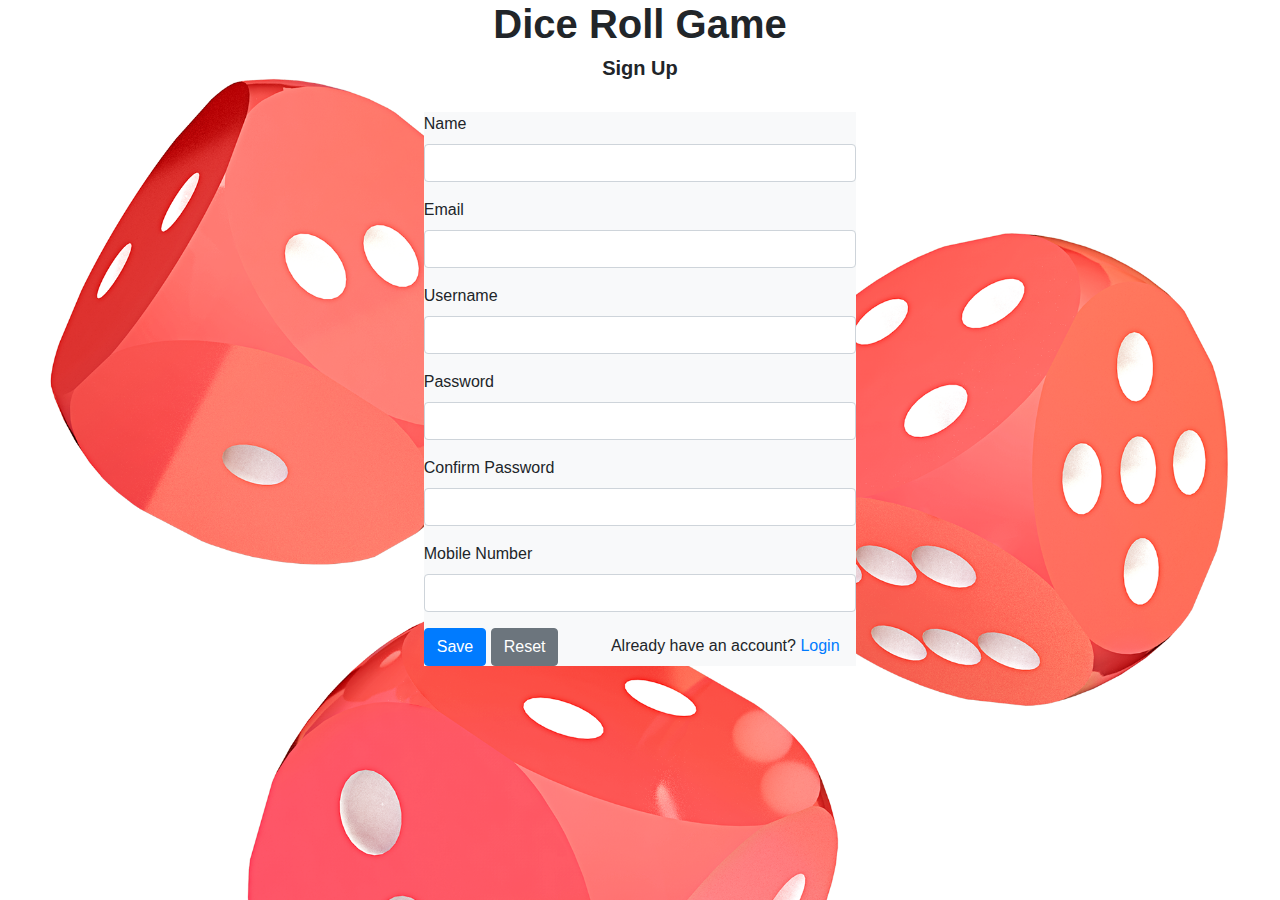
<file: practice/index1.html>
<!DOCTYPE html>
<html>

<head>
  <title></title>
  <link rel="stylesheet" href="https://maxcdn.bootstrapcdn.com/bootstrap/4.0.0/css/bootstrap.min.css" />

  <!-- jQuery library -->
  <script src="https://ajax.googleapis.com/ajax/libs/jquery/3.3.1/jquery.min.js"></script>

  <!-- Popper JS -->
  <script src="https://cdnjs.cloudflare.com/ajax/libs/popper.js/1.12.9/umd/popper.min.js"></script>

  <!-- Latest compiled JavaScript -->
  <script src="https://maxcdn.bootstrapcdn.com/bootstrap/4.0.0/js/bootstrap.min.js"></script>

  <script src="http://login2explore.com/jpdb/resources/js/0.0.3/jpdb-commons.js"></script>

  <style>
    body {
      background-image: url('background.png');
      background-repeat: no-repeat;
      background-attachment: fixed;
      background-size: cover;
    }
  </style>
</head>

<body>
  <h1 class="text-green text-center font-weight-bold" style="font-size: 40px;">
    Dice Roll Game
  </h1>

  <h4 class="text-blue text-center font-weight-bold" style="font-size: 20px;">
    Sign Up
  </h4>

  <div class="container">
    <br />

    <div class="col-lg-5 m-auto d-block">
      <form action="#" onsubmit="return validation()" class="bg-light">
        <div class="form-group">
          <label for="name" class="font-weight-regular"> Name </label>
          <input type="text" name="name" class="form-control" id="name" autocomplete="off" />
          <span id="Name" class="text-danger font-weight-regular"> </span>
        </div>

        <div class="form-group">
          <label class="font-weight-regular"> Email </label>
          <input type="text" name="email" class="form-control" id="emails" autocomplete="off" />
          <span id="emailids" class="text-danger font-weight-regular"> </span>
        </div>

        <div class="form-group">
          <label for="user" class="font-weight-regular"> Username </label>
          <input type="text" name="user" class="form-control" id="user" autocomplete="off" />
          <span id="username" class="text-danger font-weight-regular"> </span>
        </div>

        <div class="form-group">
          <label class="font-weight-regular"> Password </label>
          <input type="password" name="pass" class="form-control" id="pass" autocomplete="off" />
          <span id="passwords" class="text-danger font-weight-regular">
          </span>
        </div>

        <div class="form-group">
          <label class="font-weight-regular"> Confirm Password </label>
          <input type="password" name="conpass" class="form-control" id="conpass" autocomplete="off" />
          <span id="confrmpass" class="text-danger font-weight-regular">
          </span>
        </div>

        <div class="form-group">
          <label class="font-weight-regular"> Mobile Number </label>
          <input type="text" name="mobile" class="form-control" id="mobileNumber" autocomplete="off" />
          <span id="mobileno" class="text-danger font-weight-regular"> </span>
        </div>

        <input type="button" class="btn btn-primary" id="empSave" value="Save" onclick="saveEmployee();">

        <!--<input type="submit" name="submit" value="Submit" class="btn btn-primary" autocomplete="off" />//-->
        <input type="reset" name="reset" value="Reset" class="btn btn-secondary" autocomplete="off" />
        &emsp;&emsp;&emsp;Already have an account?
        <a href="login.html">Login</a>
      </form>

      <br /><br />
    </div>
  </div>

  <script type="text/javascript">
    function validation() {
      var name = document.getElementById("name").value;
      var user = document.getElementById("user").value;
      var pass = document.getElementById("pass").value;
      var confirmpass = document.getElementById("conpass").value;
      var mobileNumber = document.getElementById("mobileNumber").value;
      var emails = document.getElementById("emails").value;

      if (name == "") {
        document.getElementById("Name").innerHTML =
          " ** Please fill the Name field";
        return false;
      }

      if (emails == "") {
        document.getElementById("emailids").innerHTML =
          " ** Please fill the email id field";
        return false;
      }
      if (emails.indexOf("@") <= 0) {
        document.getElementById("emailids").innerHTML = " ** Invalid Email";
        return false;
      }

      if (
        emails.charAt(emails.length - 4) != "." &&
        emails.charAt(emails.length - 3) != "."
      ) {
        document.getElementById("emailids").innerHTML = " ** Invalid Email";
        return false;
      }

      if (user == "") {
        document.getElementById("username").innerHTML =
          " ** Please fill the username field";
        return false;
      }
      if (user.length <= 3 || user.length > 20) {
        document.getElementById("username").innerHTML =
          " ** Username lenght must be between 3 and 20";
        return false;
      }
      if (!isNaN(user)) {
        document.getElementById("username").innerHTML =
          " ** only characters are allowed";
        return false;
      }

      if (pass == "") {
        document.getElementById("passwords").innerHTML =
          " ** Please fill the password field";
        return false;
      }
      if (pass.length <= 5 || pass.length > 20) {
        document.getElementById("passwords").innerHTML =
          " ** Passwords lenght must be between  5 and 20";
        return false;
      }

      if (pass != confirmpass) {
        document.getElementById("confrmpass").innerHTML =
          " ** Password Mismatch";
        return false;
      }

      if (confirmpass == "") {
        document.getElementById("confrmpass").innerHTML =
          " ** Please fill the confirmpassword field";
        return false;
      }

      if (mobileNumber == "") {
        document.getElementById("mobileno").innerHTML =
          " ** Please fill the mobile NUmber field";
        return false;
      }
      if (isNaN(mobileNumber)) {
        document.getElementById("mobileno").innerHTML =
          " ** user must write digits only not characters";
        return false;
      }
      if (mobileNumber.length != 11) {
        document.getElementById("mobileno").innerHTML =
          " ** Mobile Number must be 11 digits only";
        return false;
      }
      var jsonStrObj ={
      name: name,
      emails:emails,
      user:user,
      pass: pass,
      conpass:confirmpass,
      mobileNumber:mobileNumber,
      };
      return JSON.stringify(jsonStrObj);
    }

    function saveEmployee() {
      var jsonStr = validation();
      if (jsonStr === "") {
        return;
      }
      var putReqStr = createPUTRequest("90935539|-31948800812241087|90931583",
        jsonStr, "PLAYER", "PLY-REL");
      alert(putReqStr);
      jQuery.ajaxSetup({ async: false });
      var resultObj = executeCommandAtGivenBaseUrl(putReqStr,
        "http://api.login2explore.com:5577", "/api/iml");
      alert(JSON.stringify(resultObj));
      jQuery.ajaxSetup({ async: true });
      //resetForm();
    }


  </script>
</body>

</html>
</file>
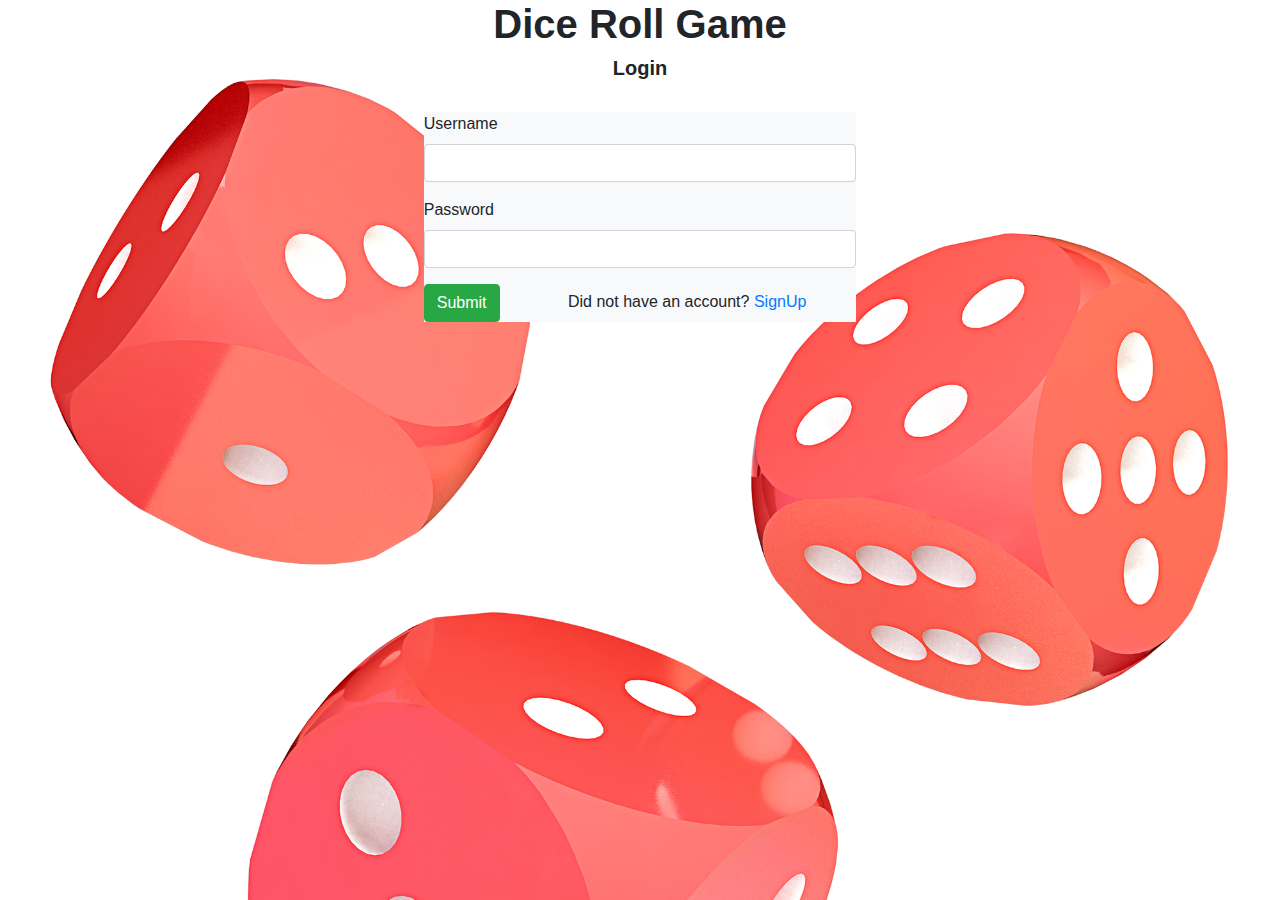
<file: practice/login.html>
<!DOCTYPE html>
<html>

<head>
  <title></title>
  <link rel="stylesheet" href="https://maxcdn.bootstrapcdn.com/bootstrap/4.0.0/css/bootstrap.min.css" />

  <!-- jQuery library -->
  <script src="https://ajax.googleapis.com/ajax/libs/jquery/3.3.1/jquery.min.js"></script>

  <!-- Popper JS -->
  <script src="https://cdnjs.cloudflare.com/ajax/libs/popper.js/1.12.9/umd/popper.min.js"></script>

  <!-- Latest compiled JavaScript -->
  <script src="https://maxcdn.bootstrapcdn.com/bootstrap/4.0.0/js/bootstrap.min.js"></script>

  <script src="http://login2explore.com/jpdb/resources/js/0.0.3/jpdb-commons.js"></script>

  <style>
    body {
      background-image: url('background.png');
      background-repeat: no-repeat;
      background-attachment: fixed;
      background-size: cover;
    }
  </style>
</head>

<body>
  <h1 class="text-green text-center font-weight-bold" style="font-size: 40px;">
    Dice Roll Game
  </h1>

  <h4 class="text-blue text-center font-weight-bold" style="font-size: 20px;">
    Login
  </h4>

  <div class="container">
    <br />

    <div class="col-lg-5 m-auto d-block">
      <form  onsubmit="return validation()" action="index.html" class="bg-light">
        <div class="form-group">
          <label for="user" class="font-weight-regular"> Username </label>
          <input type="text" name="user" class="form-control" id="user" autocomplete="off" />
          <span id="username" class="text-danger font-weight-regular"> </span>
        </div>

        <div class="form-group">
          <label class="font-weight-regular"> Password </label>
          <input type="password" name="pass" class="form-control" id="pass" autocomplete="off" />
          <span id="passwords" class="text-danger font-weight-regular">
          </span>
        </div>

        <input type="submit" name="submit" value="Submit" class="btn btn-success"  onclick="myFunction()" id="btn_login"  
          autocomplete="off" />&emsp;&emsp;&emsp;&emsp; Did not have an account?
        <a href="index1.html">SignUp</a>
      </form>

      <br /><br />
    </div>
  </div>

  <script type="text/javascript">
    function validation() {
      var user = document.getElementById("user").value;
      var pass = document.getElementById("pass").value;

      if (user == "") {
        document.getElementById("username").innerHTML =
          " ** Please fill the username field";
        return false;
      }
      if (user.length <= 2 || user.length > 20) {
        document.getElementById("username").innerHTML =
          " ** Username lenght must be between 2 and 20";
        return false;
      }
      if (!isNaN(user)) {
        document.getElementById("username").innerHTML =
          " ** only characters are allowed";
        return false;
      }

      if (pass == "") {
        document.getElementById("passwords").innerHTML =
          " ** Please fill the password field";
        return false;
      }
      if (pass.length <= 5 || pass.length > 20) {
        document.getElementById("passwords").innerHTML =
          " ** Passwords lenght must be between  5 and 20";
        return false;
      }

      if (pass != confirmpass) {
        document.getElementById("confrmpass").innerHTML =
          " ** Password does not match the confirm password";
        return false;
      }

      function myFunction() {
      location.replace("index.html")
       }


      /* var jsonStrObj = {
         user: user,
         pass:pass,
       };
       return JSON.stringify(jsonStrObj);*/
    }

   /* function saveEmployee() {
      /*var jsonStr = validation();
      if (jsonStr === "") {
        return;
      }*/
     /* var user = document.getElementById("user").value;
      var pass = document.getElementById("pass").value;
      var getReqStr = createIS_COLUMN_EXISTRequest("90935539|-31948800812241087|90931583",
         "PLAYER", "PLY-REL","user");
      alert(putReqStr);
      jQuery.ajaxSetup({ async: false });
      var COLUMN_EXIST = executeCommandAtGivenBaseUrl(getReqStr,
        "http://api.login2explore.com:5577", "/api/irl");
      alert(JSON.stringify(resultObj));
      jQuery.ajaxSetup({ async: true });
      //resetForm();
      if( COLUMN_EXIST == "COLUMN EXIST"){
        <a href="index.html"></a>
      }*/
 /*  <a href="index.html"></a>
    }*/



  </script>
</body>

</html>
</file>
